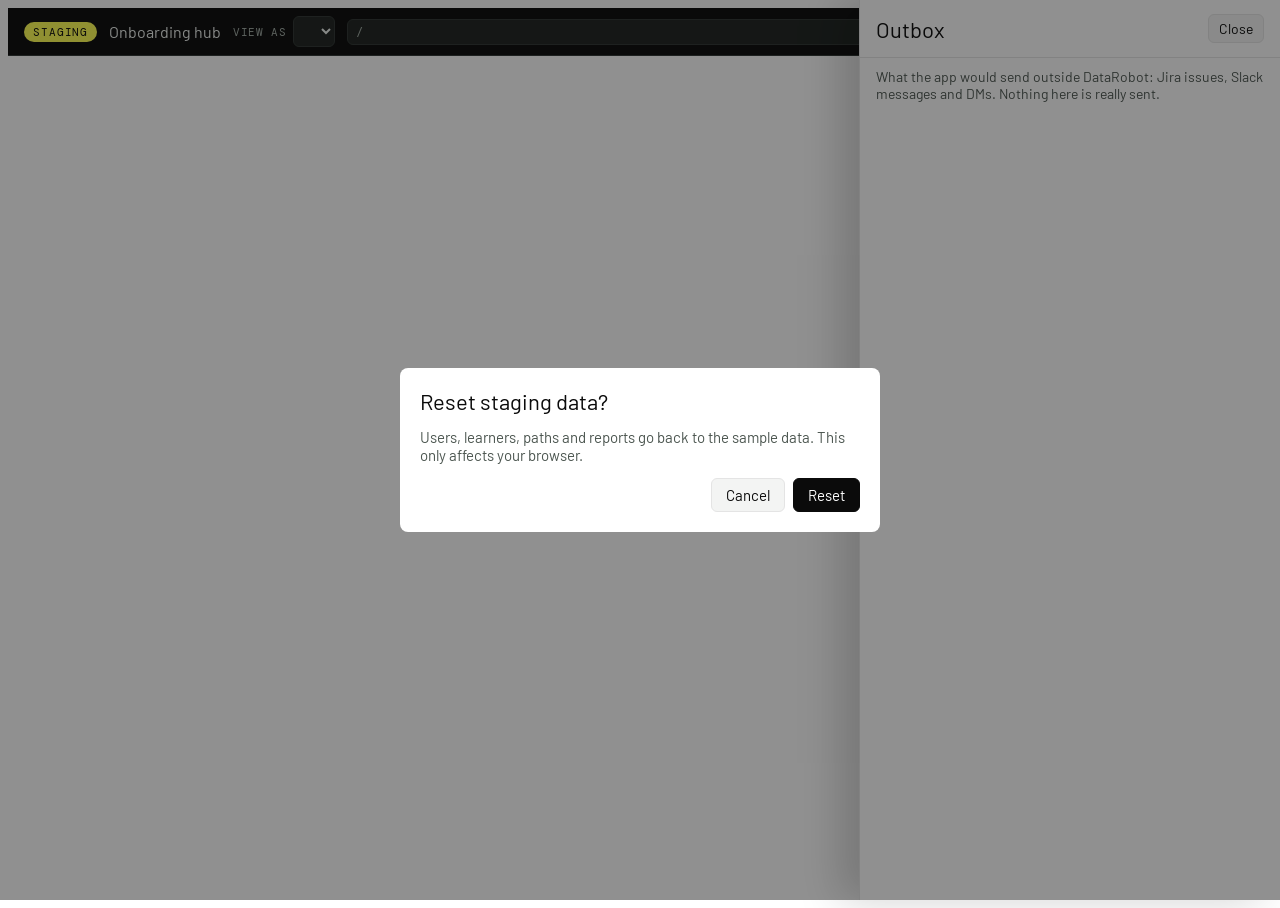
<file: tools/staging/shell.html>
<title>Onboarding Hub Staging</title>
<meta name="claude:viewport-fit-sides" content="cover">
<link rel="preconnect" href="https://fonts.googleapis.com">
<link rel="preconnect" href="https://fonts.gstatic.com" crossorigin>
<link rel="stylesheet" href="https://fonts.googleapis.com/css2?family=Barlow:wght@400;500&family=DM+Mono:wght@400;500&display=swap">
<style>
/* Layout: one slim staging bar over the real app, which fills the rest of the screen in a frame.
   The bar stays dark in both themes so it never reads as part of the app; yellow marks "staging". */
:root{
  --bar:#0B0B0B; --bar-2:#1E2320; --bar-ink:#EDF1EE; --bar-muted:#A2ACA5; --bar-line:#2F3532;
  --stage:#FFFF54; --on-stage:#0B0B0B; --green:#81FBA5; --bg:#FFFFFF; --ink:#0B0B0B; --muted:#4C5650; --line:#E4E4E4; --panel:#F3F4F3;
  --sans:"Barlow",system-ui,-apple-system,"Segoe UI",sans-serif;
  --mono:"DM Mono",ui-monospace,"SFMono-Regular",Menlo,monospace;
}
@media (prefers-color-scheme: dark){:root:not([data-theme="light"]){
  --bar:#050605; --bar-2:#1A1E1C; --bar-ink:#EDF1EE; --bar-muted:#A2ACA5; --bar-line:#2A2F2C;
  --bg:#0B0B0B; --ink:#EDF1EE; --muted:#A2ACA5; --line:#2A2F2C; --panel:#151816; color-scheme:dark}}
:root[data-theme="dark"]{
  --bar:#050605; --bar-2:#1A1E1C; --bar-ink:#EDF1EE; --bar-muted:#A2ACA5; --bar-line:#2A2F2C;
  --bg:#0B0B0B; --ink:#EDF1EE; --muted:#A2ACA5; --line:#2A2F2C; --panel:#151816; color-scheme:dark}
html,body{height:100%}
body{background:var(--bg);color:var(--ink);font-family:var(--sans);font-size:15px;display:flex;flex-direction:column;overflow:hidden}
body::before{content:"";position:fixed;inset:0 0 auto;height:env(safe-area-inset-top,0px);background:var(--bar);z-index:10}
.bar{background:var(--bar);color:var(--bar-ink);display:flex;flex-wrap:wrap;align-items:center;gap:8px 12px;
  padding-block:8px;padding-left:max(16px,env(safe-area-inset-left,0px));padding-right:max(16px,env(safe-area-inset-right,0px));border-bottom:1px solid var(--bar-line);flex:none}
.tag{font-family:var(--mono);font-size:11px;letter-spacing:.08em;text-transform:uppercase;background:var(--stage);color:var(--on-stage);border-radius:999px;padding:3px 9px;white-space:nowrap}
.name{font-size:16px;white-space:nowrap}
.addr{font-family:var(--mono);font-size:12px;color:var(--bar-muted);background:var(--bar-2);border:1px solid var(--bar-line);border-radius:6px;padding:4px 8px;min-width:0;flex:1 1 160px;overflow:hidden;text-overflow:ellipsis;white-space:nowrap}
.grp{display:flex;gap:6px;align-items:center;flex-wrap:wrap}
.bar label{font-family:var(--mono);font-size:11px;letter-spacing:.06em;text-transform:uppercase;color:var(--bar-muted)}
.bar select,.bar button{font:inherit;font-size:14px;color:var(--bar-ink);background:var(--bar-2);border:1px solid var(--bar-line);border-radius:6px;padding:5px 10px;cursor:pointer}
.bar select{max-width:270px}
.bar button:hover,.bar select:hover{border-color:var(--bar-muted)}
.bar :focus-visible{outline:2px solid var(--green);outline-offset:1px}
.bar .count{font-family:var(--mono);font-size:11px;background:var(--green);color:#0B0B0B;border-radius:999px;padding:1px 6px;margin-left:4px}
.frame{flex:1 1 auto;min-height:0;position:relative}
iframe{border:0;width:100%;height:100%;display:block;background:var(--bg)}
.drawer{position:fixed;top:0;right:0;bottom:0;width:min(420px,100%);background:var(--bg);color:var(--ink);border-left:1px solid var(--line);box-shadow:-20px 0 40px rgba(0,0,0,.18);
  z-index:20;display:flex;flex-direction:column;padding-top:env(safe-area-inset-top,0px);padding-bottom:env(safe-area-inset-bottom,0px);padding-right:env(safe-area-inset-right,0px)}
.drawer header{display:flex;align-items:center;justify-content:space-between;gap:8px;padding:14px 16px;border-bottom:1px solid var(--line)}
.drawer h2{font-size:22px;font-weight:400;margin:0}
.drawer p.lead{margin:0;padding:10px 16px 0;color:var(--muted);font-size:14px}
.drawer ol{list-style:none;margin:0;padding:8px 16px 24px;overflow:auto;display:grid;gap:10px;align-content:start;flex:1}
.drawer li{border:1px solid var(--line);border-radius:6px;padding:10px 12px;display:grid;gap:4px;min-width:0}
.drawer li .k{font-family:var(--mono);font-size:10.5px;letter-spacing:.06em;text-transform:uppercase;color:var(--muted);display:flex;gap:8px;justify-content:space-between}
.drawer li .t{font-size:15px;line-height:1.3;overflow-wrap:anywhere}
.drawer li .d{font-size:13.5px;color:var(--muted);white-space:pre-wrap;overflow-wrap:anywhere}
.drawer .empty{color:var(--muted);font-size:14px}
.drawer button{font:inherit;font-size:14px;color:var(--ink);background:var(--panel);border:1px solid var(--line);border-radius:6px;padding:5px 10px;cursor:pointer}
.toast{position:fixed;left:50%;transform:translateX(-50%);bottom:calc(18px + env(safe-area-inset-bottom,0px));z-index:30;background:var(--bar);color:var(--bar-ink);border:1px solid var(--bar-line);
  border-radius:8px;padding:10px 14px;font-size:14px;max-width:min(520px,calc(100% - 32px));box-shadow:0 10px 30px rgba(0,0,0,.25)}
.confirm{position:fixed;inset:0;z-index:25;background:rgba(11,11,11,.45);display:flex;align-items:center;justify-content:center;padding:16px}
.confirm>div{background:var(--bg);color:var(--ink);border-radius:8px;max-width:440px;width:100%;padding:20px;display:grid;gap:14px}
.confirm h2{font-size:22px;font-weight:400;margin:0}
.confirm .row{display:flex;gap:8px;justify-content:flex-end;flex-wrap:wrap}
.confirm button{font:inherit;font-size:15px;border-radius:6px;padding:7px 14px;cursor:pointer;border:1px solid var(--line);background:var(--panel);color:var(--ink)}
.confirm button.go{background:#0B0B0B;color:#FFFFFF;border-color:#0B0B0B}
@media (max-width:560px){.name{display:none}.bar{gap:6px 8px;padding-block:6px}.bar select{max-width:190px}.bar button{font-size:13px;padding:4px 8px}.addr{order:9;flex-basis:100%}.bar label{display:none}}
@media (prefers-reduced-motion:no-preference){.drawer{animation:slide .18s ease-out}@keyframes slide{from{transform:translateX(24px);opacity:.6}}}
</style>

<div class="bar" role="toolbar" aria-label="Staging controls">
  <span class="tag">Staging</span>
  <span class="name">Onboarding hub</span>
  <div class="grp">
    <label for="who">View as</label>
    <select id="who"></select>
  </div>
  <div class="addr" id="addr" title="Page in the app">/</div>
  <div class="grp">
    <button type="button" id="b-hub">Hub</button>
    <button type="button" id="b-admin">Admin</button>
    <button type="button" id="b-log" aria-haspopup="dialog">Outbox<span class="count" id="log-n" hidden>0</span></button>
    <button type="button" id="b-reset">Reset data</button>
  </div>
</div>
<div class="frame"><iframe id="app" title="Onboarding hub (staging)"></iframe></div>

<div class="drawer" id="drawer" role="dialog" aria-labelledby="dr-h" hidden>
  <header><h2 id="dr-h">Outbox</h2><button type="button" id="dr-close">Close</button></header>
  <p class="lead">What the app would send outside DataRobot: Jira issues, Slack messages and DMs. Nothing here is really sent.</p>
  <ol id="dr-list"></ol>
</div>
<div class="toast" id="toast" role="status" hidden></div>
<div class="confirm" id="reset-confirm" hidden><div role="dialog" aria-labelledby="rc-h">
  <h2 id="rc-h">Reset staging data?</h2>
  <p style="margin:0;color:var(--muted)">Users, learners, paths and reports go back to the sample data. This only affects your browser.</p>
  <div class="row"><button type="button" id="rc-no">Cancel</button><button type="button" class="go" id="rc-yes">Reset</button></div>
</div></div>

<!--SRC-->
<script>
/*BACKEND*/
</script>
<script>
(function () {
  "use strict";
  var SRC = JSON.parse(document.getElementById("stg-src").textContent);
  var PERSONAS = [
    { email: "lidiia.saakian@datarobot.com", name: "Lidiia Saakian", role: "System admin" },
    { email: "jen.walsh@datarobot.com", name: "Jen Walsh", role: "Admin" },
    { email: "omar.haddad@datarobot.com", name: "Omar Haddad", role: "Admin and Author" },
    { email: "maria.novak@datarobot.com", name: "Maria Novak", role: "Author, path owner" },
    { email: "priya.raman@datarobot.com", name: "Priya Raman", role: "Invited, no role yet" },
    { email: "sam.okafor@datarobot.com", name: "Sam Okafor", role: "Learner" },
    { email: "new.hire@datarobot.com", name: "New Hire", role: "Learner, first visit" }
  ];
  var LS = "onb-staging-shell";
  function get() { try { return JSON.parse(localStorage.getItem(LS) || "{}"); } catch (e) { return {}; } }
  function put(o) { try { localStorage.setItem(LS, JSON.stringify(Object.assign(get(), o))); } catch (e) {} }
  var saved = get();
  var who = document.getElementById("who"), frame = document.getElementById("app"), addr = document.getElementById("addr");
  PERSONAS.forEach(function (p, i) { var o = document.createElement("option"); o.value = i; o.textContent = p.name + " · " + p.role; who.appendChild(o); });
  var pi = Math.max(0, PERSONAS.findIndex(function (p) { return p.email === saved.who; }));
  who.value = pi; STG.setViewer(PERSONAS[pi]);
  var CUR = { path: saved.path || "/", hash: saved.hash || "" };

  // ---------------------------------------------------------------- page preparation
  var PRELUDE = "(" + function () {
    var P = parent.STGSHELL, F = P.frameInfo(), BASE = "https://app.stg";
    var lastClick = null, approved = null;
    window.__STG = {
      pathname: F.path,
      go: function (u) { P.go(String(u), F.path); },
      reload: function () { P.render(F.path, location.hash); },
      mascot: function (k) { return parent.STG.mascot(k); }
    };
    var th = parent.document.documentElement.getAttribute("data-theme");
    if (th) document.documentElement.setAttribute("data-theme", th);
    var rs = history.replaceState.bind(history), ps = history.pushState.bind(history);
    function fix(u) { if (u == null) return u; u = String(u); var i = u.indexOf("#"); return i >= 0 ? "about:srcdoc" + u.slice(i) : undefined; }
    history.replaceState = function (s, t, u) { try { rs(s, t, fix(u)); } catch (e) {} P.address(F.path, location.hash); };
    history.pushState = function (s, t, u) { try { ps(s, t, fix(u)); } catch (e) {} P.address(F.path, location.hash); };
    if (F.hash) try { rs(null, "", "about:srcdoc" + F.hash); } catch (e) {}
    addEventListener("hashchange", function () { P.address(F.path, location.hash); });
    window.alert = function (m) { P.toast(String(m)); };
    window.confirm = function (m) {
      m = String(m);
      if (approved === m) { approved = null; return true; }
      var target = lastClick;
      P.confirm(m, function () { approved = m; if (target && target.isConnected) target.click(); else approved = null; });
      return false;
    };
    window.fetch = function (input, opts) {
      opts = opts || {};
      var url = new URL(typeof input === "string" ? input : input.url, BASE + F.path);
      var h = {}, src = opts.headers || {};
      if (typeof src.forEach === "function" && !Array.isArray(src)) src.forEach(function (v, k) { h[k.toLowerCase()] = v; });
      else Object.keys(src).forEach(function (k) { h[k.toLowerCase()] = src[k]; });
      var b = opts.body, text, file;
      if (typeof b === "string") text = b; else if (b && typeof b.size === "number") file = b;
      var res = parent.STG.request((opts.method || "GET").toUpperCase(), url.pathname, url.search.slice(1), h, text, file);
      return new Promise(function (ok) {
        setTimeout(function () {
          var body = res.body;
          if (body && body.__blob) ok(new Response(body.__blob, { status: 200, headers: { "content-type": body.__blob.type || "application/octet-stream" } }));
          else ok(new Response(JSON.stringify(body), { status: res.status, headers: { "content-type": "application/json" } }));
        }, 90);
      });
    };
    document.addEventListener("click", function (e) { lastClick = e.target; }, true);
    window.addEventListener("click", function (e) {
      if (e.defaultPrevented) return;
      var a = e.target.closest && e.target.closest("a[href]");
      if (!a) return;
      var href = a.getAttribute("href") || "";
      if (!href || href.charAt(0) === "#" || /^(javascript|mailto|tel):/i.test(href)) return;
      if (a.hasAttribute("download")) { e.preventDefault(); P.toast("Downloads don't work in the staging copy. Try this one in DataRobot."); return; }
      var u; try { u = new URL(href, BASE + F.path); } catch (err) { return; }
      if (u.origin === BASE) {
        e.preventDefault();
        if (a.hasAttribute("download") || /\/api\/|\.(csv|xlsx)$/.test(u.pathname)) { P.toast("Downloads don't work in the staging copy. Try this one in DataRobot."); return; }
        P.go(u.pathname + u.hash, F.path);
        return;
      }
      var jk = /atlassian\.net\/browse\/([A-Z][A-Z0-9_]+-\d+)/.exec(u.href);
      if (jk && P.simulatedKey(jk[1])) { e.preventDefault(); P.toast(jk[1] + " is a simulated Jira issue. It doesn't exist in Jira."); return; }
      if (!a.target) a.target = "_blank";
    });
  } + ")();";

  var MASCOT_RE = /(return |src: )[^;,]*?"(?:assets\/)?mascots\/year-" \+ \(k < 10 \? "0" : ""\) \+ k \+ "\.png"/g;
  function prepare(html) {
    html = html.replace(/<link rel="stylesheet" href="(?:\.\.\/)?assets\/common\.css">/, function () { return "<style>" + SRC.css + "</style>"; })
      .replace(/<script src="(?:\.\.\/)?assets\/common\.js"><\/script>/, function () { return "<script>" + SRC.js.replace(MASCOT_RE, "$1__STG.mascot(k)") + "<\/script>"; })
      .replace(/location\.pathname/g, "__STG.pathname")
      .replace(/location\.reload\(\)/g, "__STG.reload()")
      .replace(/location\.href\s*=\s*([^;]+);/g, "__STG.go($1);")
      .replace(MASCOT_RE, "$1__STG.mascot(k)");
    var pre = "<script>" + PRELUDE + "<\/script>";
    return /<head[^>]*>/i.test(html) ? html.replace(/<head[^>]*>/i, function (m) { return m + pre; }) : pre + html;
  }
  function notFound(path) {
    return '<!doctype html><meta charset="utf-8"><body style="font-family:Barlow,system-ui,sans-serif;padding:32px 16px;max-width:560px;margin:auto"><h1 style="font-weight:400">This page doesn\'t exist</h1><p>' +
      path.replace(/[<>&]/g, "") + ' isn\'t a learning path in the staging data. It may have been deleted.</p><p><a href="../" onclick="parent.STGSHELL.go(\'/\', \'/\');return false">Back to the hub</a></p>';
  }

  // ---------------------------------------------------------------- navigation
  function render(path, hash) {
    CUR = { path: path, hash: hash || "" };
    put({ path: CUR.path, hash: CUR.hash });
    showAddr();
    var html = STG.pageFor(path);
    frame.srcdoc = html ? prepare(html) : notFound(path);
  }
  function showAddr() { addr.textContent = CUR.path + (CUR.hash || ""); }
  function go(u, from) {
    var url = new URL(u, "https://app.stg" + (from || CUR.path));
    var path = url.pathname;
    if (!/\/$/.test(path)) path += "/";
    if (path === CUR.path && url.hash && frame.contentWindow) { frame.contentWindow.location.hash = url.hash; return; }
    render(path, url.hash);
  }
  var toastT;
  function toast(m) { var t = document.getElementById("toast"); t.textContent = m; t.hidden = false; clearTimeout(toastT); toastT = setTimeout(function () { t.hidden = true; }, 4200); }
  function confirmBox(message, yes) {
    var box = document.createElement("div"); box.className = "confirm";
    box.innerHTML = '<div role="dialog" aria-modal="true"><p style="margin:0;font-size:16px;line-height:1.4"></p><div class="row"><button type="button">Cancel</button><button type="button" class="go">OK</button></div></div>';
    box.querySelector("p").textContent = message;
    var bs = box.querySelectorAll("button");
    bs[0].onclick = function () { box.remove(); };
    bs[1].onclick = function () { box.remove(); yes(); };
    document.body.appendChild(box); bs[1].focus();
  }
  window.STGSHELL = {
    frameInfo: function () { return CUR; },
    go: go,
    render: render,
    address: function (path, hash) { CUR = { path: path, hash: hash || "" }; put({ path: path, hash: CUR.hash }); showAddr(); },
    toast: toast,
    confirm: confirmBox,
    simulatedKey: function (k) { return STG.events().some(function (e) { return e.text.indexOf(k) >= 0; }) || /-9\d{3}$/.test(k); }
  };

  who.addEventListener("change", function () { var p = PERSONAS[+who.value]; STG.setViewer(p); put({ who: p.email }); render(CUR.path, CUR.hash); toast("Viewing as " + p.name + " (" + p.role + ")"); });
  document.getElementById("b-hub").onclick = function () { render("/", ""); };
  document.getElementById("b-admin").onclick = function () { render("/admin/", ""); };

  // outbox
  var drawer = document.getElementById("drawer"), list = document.getElementById("dr-list"), nEl = document.getElementById("log-n");
  var seenN = saved.seen || 0;
  function fmt(t) { var d = new Date(t); return d.toLocaleDateString(undefined, { day: "numeric", month: "short" }) + " " + d.toLocaleTimeString(undefined, { hour: "2-digit", minute: "2-digit" }); }
  function drawLog() {
    var ev = STG.events(), unseen = ev.length - seenN;
    nEl.hidden = !(unseen > 0) || !drawer.hidden; nEl.textContent = unseen;
    list.textContent = "";
    if (!ev.length) { var e0 = document.createElement("li"); e0.className = "empty"; e0.style.border = "0"; e0.textContent = "Nothing yet. Report a DataRobot bug from a path, or give someone a role in Admin → Users."; list.appendChild(e0); return; }
    ev.forEach(function (e) {
      var li = document.createElement("li");
      li.innerHTML = '<div class="k"><span></span><span></span></div><div class="t"></div>' + (e.detail ? '<div class="d"></div>' : "");
      li.querySelector(".k span").textContent = { jira: "Jira", slack: "Slack" }[e.kind] || e.kind;
      li.querySelectorAll(".k span")[1].textContent = fmt(e.at);
      li.querySelector(".t").textContent = e.text;
      if (e.detail) li.querySelector(".d").textContent = e.detail;
      list.appendChild(li);
    });
  }
  STG.onEvent(drawLog);
  document.getElementById("b-log").onclick = function () { drawer.hidden = false; seenN = STG.events().length; put({ seen: seenN }); drawLog(); document.getElementById("dr-close").focus(); };
  document.getElementById("dr-close").onclick = function () { drawer.hidden = true; drawLog(); };
  document.addEventListener("keydown", function (e) { if (e.key === "Escape") drawer.hidden = true; });

  var rc = document.getElementById("reset-confirm");
  document.getElementById("b-reset").onclick = function () { rc.hidden = false; document.getElementById("rc-yes").focus(); };
  document.getElementById("rc-no").onclick = function () { rc.hidden = true; };
  document.getElementById("rc-yes").onclick = function () { rc.hidden = true; STG.reset(); seenN = 0; put({ seen: 0 }); drawLog(); render("/", ""); toast("Staging data is back to the sample."); };

  drawLog();
  render(CUR.path, CUR.hash);
})();
</script>
</file>
